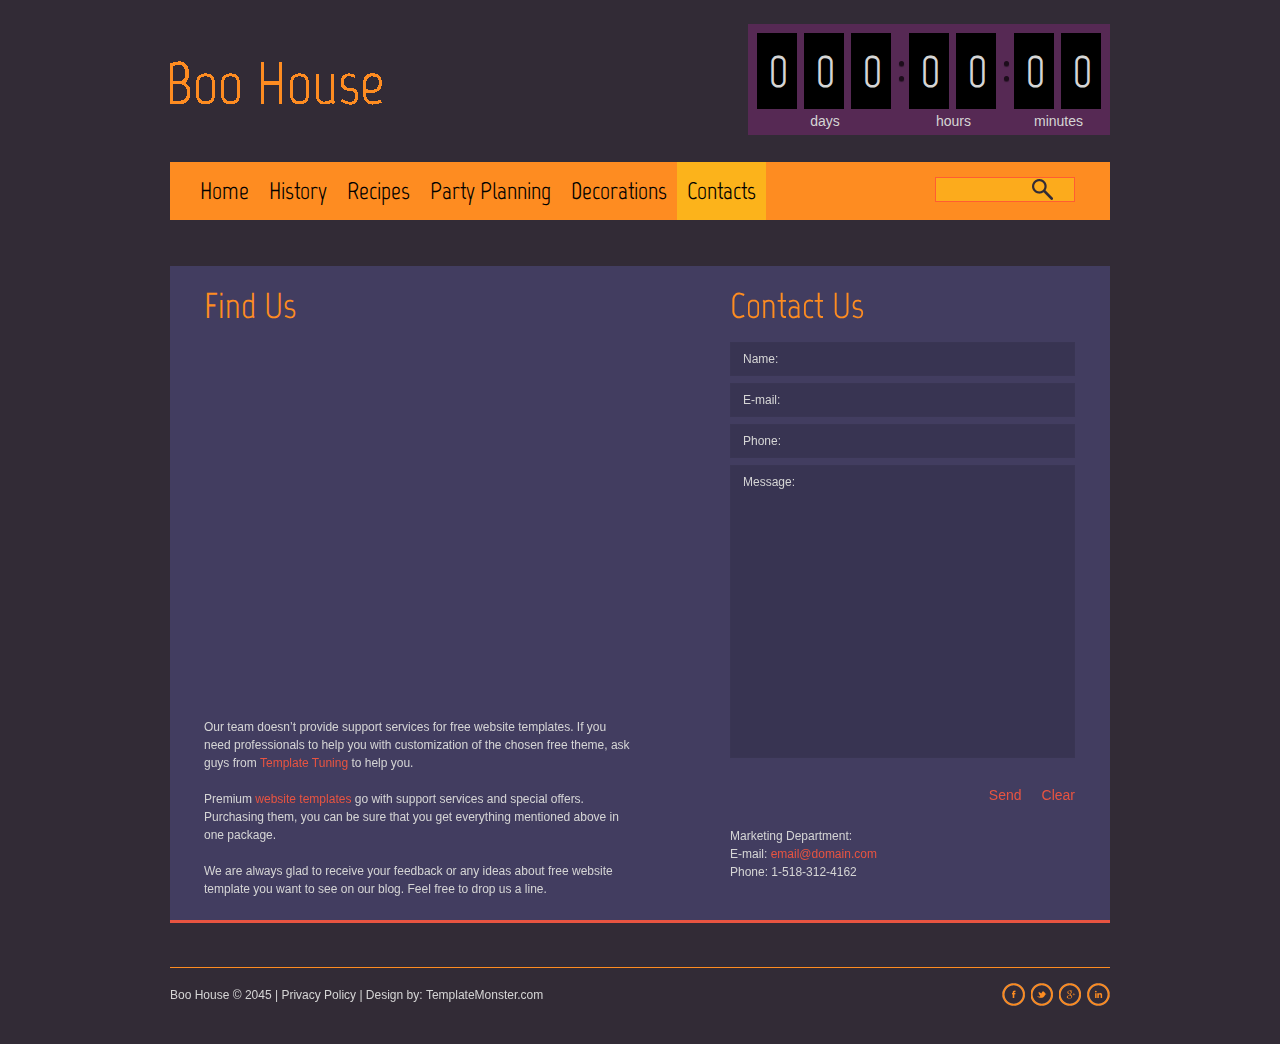
<file: contact.html>
<!DOCTYPE html>
<html lang="en">
<head>
<title>Boo House | Contact</title>
<meta charset="utf-8">
<link rel="icon" href="images/favicon.ico">
<link rel="shortcut icon" href="images/favicon.ico">
<link rel="stylesheet" href="css/style.css">
<link rel="stylesheet" href="css/form.css">
<link rel="stylesheet" href="css/jquery.countdown.css">
<script src="js/jquery.js"></script>
<script src="js/jquery-migrate-1.1.1.js"></script>
<script src="js/superfish.js"></script>
<script src="js/forms.js"></script>
<script src="js/jquery.equalheights.js"></script>
<script src="js/jquery.easing.1.3.js"></script>
<script src="js/jquery.countdown.js"></script>
<script src="js/script.js"></script>
<!--[if lt IE 9]>
<script src="js/html5shiv.js"></script>
<link rel="stylesheet" media="screen" href="css/ie.css">
<![endif]-->
</head>
<body>
<header>
  <div class="container_12">
    <div class="grid_12">
      <h1><a href="index.html"><img src="images/logo.png" alt=""></a></h1>
      <div id="countdown"></div>
      <div class="clear"></div>
      <div class="menu_block">
        <nav>
          <ul class="sf-menu">
            <li><a href="index.html">Home</a></li>
            <li><a href="history.html">History</a></li>
            <li><a href="recipes.html">Recipes</a></li>
            <li><a href="party-planning.html">Party Planning</a></li>
            <li><a href="decorations.html">Decorations</a></li>
            <li class="current"><a href="contact.html">Contacts</a></li>
          </ul>
        </nav>
        <form id="search" action="#" method="GET">
          <input type="text" name="s">
          <a onClick="document.getElementById('search').submit()"></a>
          <div class="clear"></div>
        </form>
        <div class="clear"></div>
      </div>
      <div class="clear"></div>
    </div>
  </div>
</header>
<div class="content">
  <div class="container_12">
    <div class="grid_12 cont1">
      <div class="box bx2 pb1">
        <div class="grid_6 alpha">
          <div class="pl1">
            <h3>Find Us</h3>
            <div class="map">
              <figure class="">
                <iframe src="http://maps.google.com/maps?f=q&amp;source=s_q&amp;hl=en&amp;geocode=&amp;q=Brooklyn,+New+York,+NY,+United+States&amp;aq=0&amp;sll=37.0625,-95.677068&amp;sspn=61.282355,146.513672&amp;ie=UTF8&amp;hq=&amp;hnear=Brooklyn,+Kings,+New+York&amp;ll=40.649974,-73.950005&amp;spn=0.01628,0.025663&amp;z=14&amp;iwloc=A&amp;output=embed"></iframe>
              </figure>
              <p>Our team doesn’t provide support services for free website templates. If you need professionals to help you with customization of the chosen free theme, ask guys from <a href="#" class="col1">Template Tuning</a> to help you.</p>
              <p>Premium <a href="#" class="col1">website templates</a> go with support services and special offers. Purchasing them, you can be sure that you get everything mentioned above in one package.</p>
              We are always glad to receive your feedback or any ideas about free website template you want to see on our blog. Feel free to drop us a line. </div>
          </div>
        </div>
        <div class="grid_5 prefix_1 omega">
          <h3>Contact Us</h3>
          <form id="form" action="#">
            <div class="success_wrapper">
              <div class="success">Contact form submitted!<br>
                <strong>We will be in touch soon.</strong> </div>
            </div>
            <fieldset>
              <label class="name">
                <input type="text" value="Name:">
                <br class="clear">
                <span class="error error-empty">*This is not a valid name.</span><span class="empty error-empty">*This field is required.</span> </label>
              <label class="email">
                <input type="text" value="E-mail:">
                <br class="clear">
                <span class="error error-empty">*This is not a valid email address.</span><span class="empty error-empty">*This field is required.</span> </label>
              <label class="phone">
                <input type="tel" value="Phone:">
                <br class="clear">
                <span class="error error-empty">*This is not a valid phone number.</span><span class="empty error-empty">*This field is required.</span> </label>
              <label class="message">
                <textarea>Message:</textarea>
                <br class="clear">
                <span class="error">*The message is too short.</span> <span class="empty">*This field is required.</span> </label>
              <div class="clear"></div>
              <div class="btns"><a data-type="submit" class="col1">send</a><a data-type="reset" class="col1">clear</a>
                <div class="clear"></div>
              </div>
            </fieldset>
          </form>
          Marketing Department: <br>
          E-mail: <a href="#" class="col1">email@domain.com</a> <br>
          Phone: 1-518-312-4162 </div>
        <div class="clear"></div>
      </div>
    </div>
  </div>
</div>
<footer>
  <div class="container_12">
    <div class="grid_12">
      <div class="socials"> <a href="#"></a> <a href="#"></a> <a href="#"></a> <a href="#"></a> </div>
      <div class="copy">Boo House &copy; 2045 | <a href="#">Privacy Policy</a> | Design by: <a href="http://www.templatemonster.com/">TemplateMonster.com</a></div>
    </div>
  </div>
</footer>
</body>
</html>
</file>
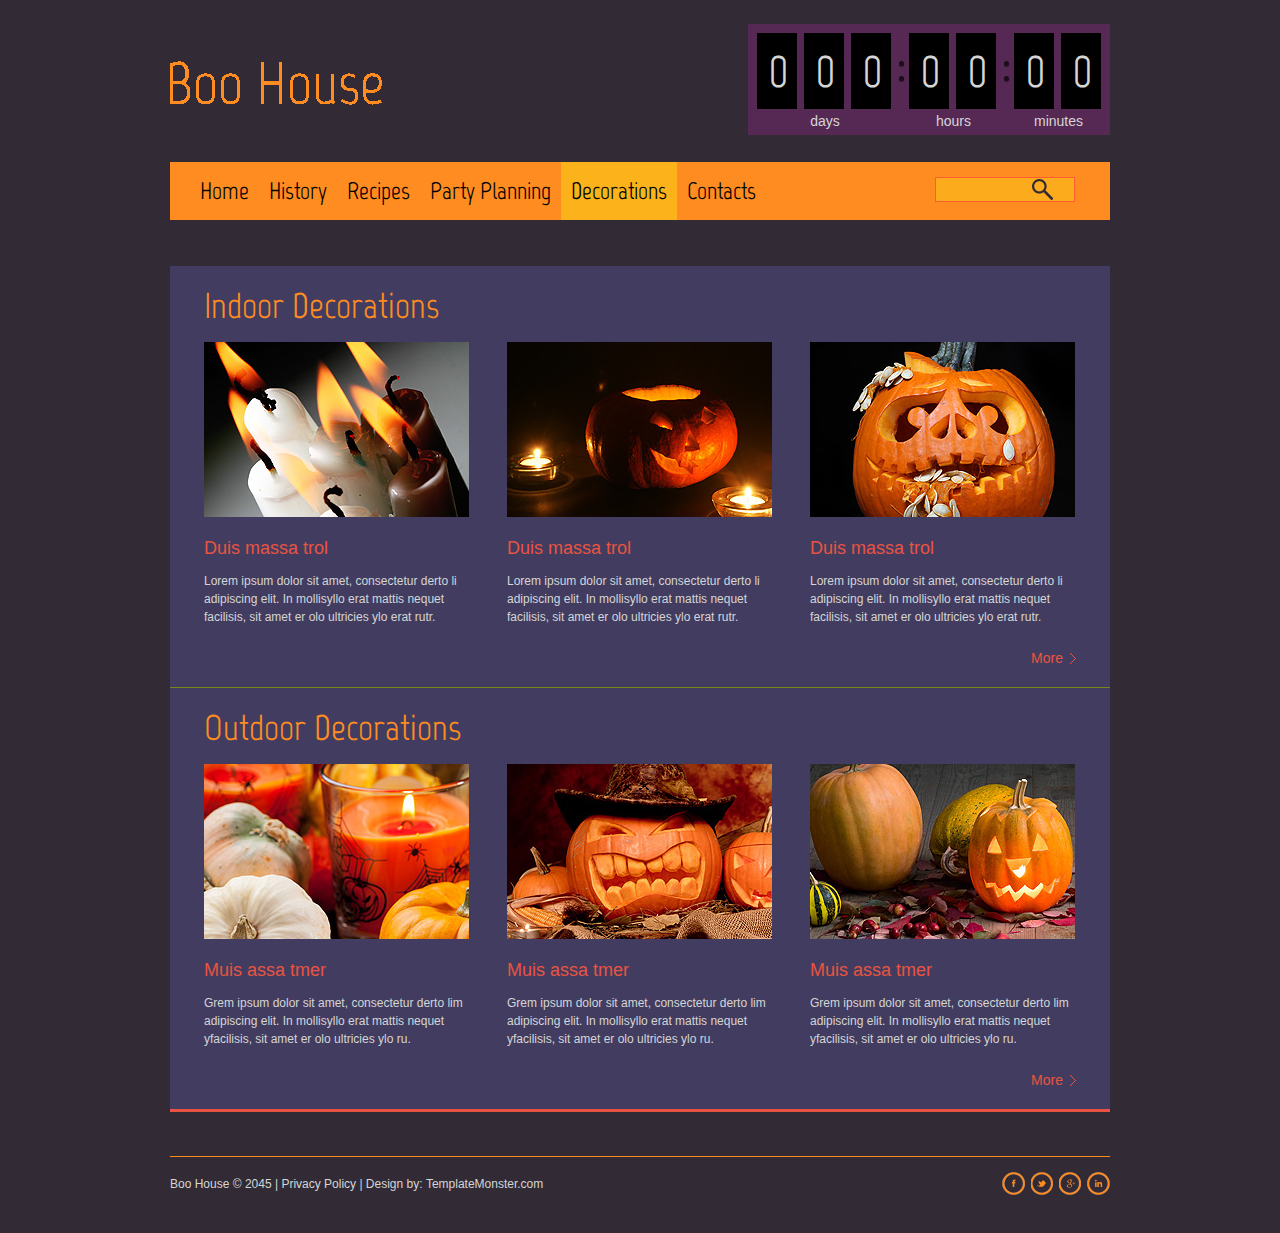
<file: decorations.html>
<!DOCTYPE html>
<html lang="en">
<head>
<title>Boo House | Decorations</title>
<meta charset="utf-8">
<link rel="icon" href="images/favicon.ico">
<link rel="shortcut icon" href="images/favicon.ico">
<link rel="stylesheet" href="css/style.css">
<link rel="stylesheet" href="css/jquery.countdown.css">
<script src="js/jquery.js"></script>
<script src="js/jquery-migrate-1.1.1.js"></script>
<script src="js/superfish.js"></script>
<script src="js/jquery.equalheights.js"></script>
<script src="js/jquery.easing.1.3.js"></script>
<script src="js/jquery.countdown.js"></script>
<script src="js/script.js"></script>
<!--[if lt IE 9]>
<script src="js/html5shiv.js"></script>
<link rel="stylesheet" media="screen" href="css/ie.css">
<![endif]-->
</head>
<body>
<header>
  <div class="container_12">
    <div class="grid_12">
      <h1><a href="index.html"><img src="images/logo.png" alt=""></a></h1>
      <div id="countdown"></div>
      <div class="clear"></div>
      <div class="menu_block">
        <nav>
          <ul class="sf-menu">
            <li><a href="index.html">Home</a></li>
            <li><a href="history.html">History</a></li>
            <li><a href="recipes.html">Recipes</a></li>
            <li><a href="party-planning.html">Party Planning</a></li>
            <li class="current"><a href="decorations.html">Decorations</a></li>
            <li><a href="contact.html">Contacts</a></li>
          </ul>
        </nav>
        <form id="search" action="#" method="GET">
          <input type="text" name="s">
          <a onClick="document.getElementById('search').submit()"></a>
          <div class="clear"></div>
        </form>
        <div class="clear"></div>
      </div>
      <div class="clear"></div>
    </div>
  </div>
</header>
<div class="content">
  <div class="container_12">
    <div class="grid_12">
      <div class="box pb0 green">
        <h3>Indoor Decorations</h3>
        <div class="block2"> <img src="images/page5_img1.jpg" alt="" class="img_inner i1">
          <div class="text1"><a href="#">Duis massa trol</a></div>
          Lorem ipsum dolor sit amet, consectetur derto li adipiscing elit. In mollisyllo erat mattis nequet facilisis, sit amet er olo ultricies ylo erat rutr. </div>
        <div class="block2"> <img src="images/page5_img2.jpg" alt="" class="img_inner i1 ">
          <div class="text1"><a href="#">Duis massa trol</a></div>
          Lorem ipsum dolor sit amet, consectetur derto li adipiscing elit. In mollisyllo erat mattis nequet facilisis, sit amet er olo ultricies ylo erat rutr. </div>
        <div class="block2"> <img src="images/page5_img3.jpg" alt="" class="img_inner i1">
          <div class="text1"><a href="#">Duis massa trol</a></div>
          Lorem ipsum dolor sit amet, consectetur derto li adipiscing elit. In mollisyllo erat mattis nequet facilisis, sit amet er olo ultricies ylo erat rutr. </div>
        <div class="clear"></div>
        <div class="clear"></div>
        <div class="alright"><a href="#" class="btn">More</a></div>
      </div>
      <div class="box bx2">
        <h3>Outdoor Decorations</h3>
        <div class="block2"> <img src="images/page5_img4.jpg" alt="" class="img_inner i1">
          <div class="text1"><a href="#">Muis assa tmer</a></div>
          Grem ipsum dolor sit amet, consectetur derto lim adipiscing elit. In mollisyllo erat mattis nequet yfacilisis, sit amet er olo ultricies ylo  ru. </div>
        <div class="block2"> <img src="images/page5_img5.jpg" alt="" class="img_inner i1 ">
          <div class="text1"><a href="#">Muis assa tmer</a></div>
          Grem ipsum dolor sit amet, consectetur derto lim adipiscing elit. In mollisyllo erat mattis nequet yfacilisis, sit amet er olo ultricies ylo  ru. </div>
        <div class="block2"> <img src="images/page5_img6.jpg" alt="" class="img_inner i1">
          <div class="text1"><a href="#">Muis assa tmer</a></div>
          Grem ipsum dolor sit amet, consectetur derto lim adipiscing elit. In mollisyllo erat mattis nequet yfacilisis, sit amet er olo ultricies ylo  ru. </div>
        <div class="clear"></div>
        <div class="clear"></div>
        <div class="alright"><a href="#" class="btn">More</a></div>
      </div>
    </div>
  </div>
</div>
<footer>
  <div class="container_12">
    <div class="grid_12">
      <div class="socials"> <a href="#"></a> <a href="#"></a> <a href="#"></a> <a href="#"></a> </div>
      <div class="copy">Boo House &copy; 2045 | <a href="#">Privacy Policy</a> | Design by: <a href="http://www.templatemonster.com/">TemplateMonster.com</a></div>
    </div>
  </div>
</footer>
</body>
</html>
</file>
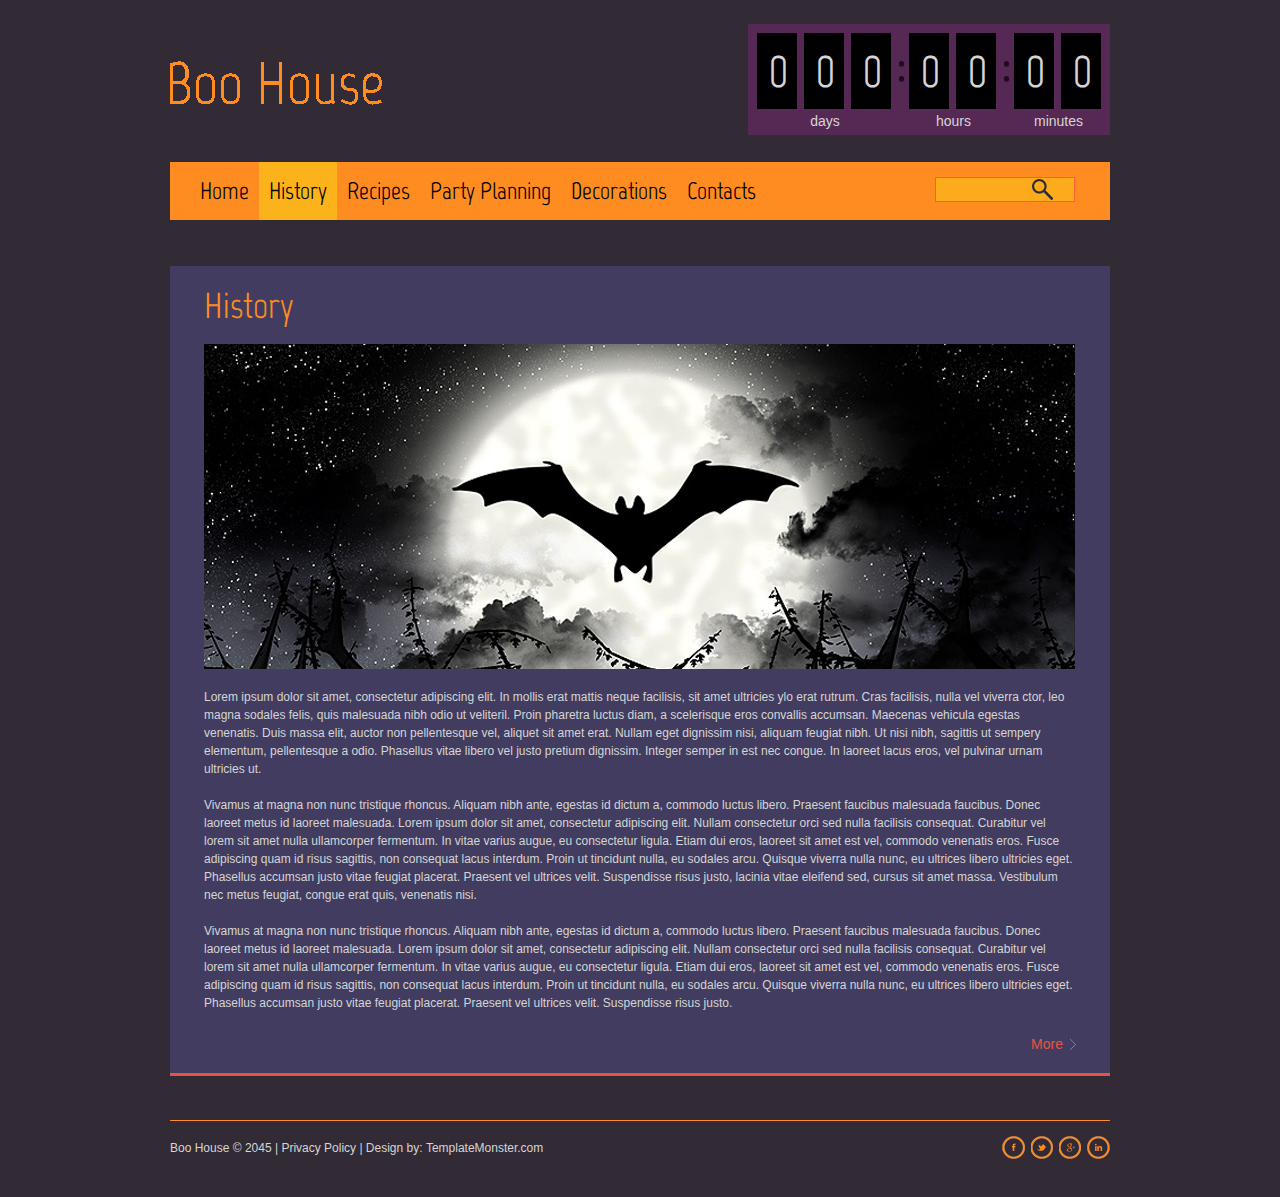
<file: history.html>
<!DOCTYPE html>
<html lang="en">
<head>
<title>Boo House | History</title>
<meta charset="utf-8">
<link rel="icon" href="images/favicon.ico">
<link rel="shortcut icon" href="images/favicon.ico">
<link rel="stylesheet" href="css/style.css">
<link rel="stylesheet" href="css/jquery.countdown.css">
<script src="js/jquery.js"></script>
<script src="js/jquery-migrate-1.1.1.js"></script>
<script src="js/superfish.js"></script>
<script src="js/jquery.equalheights.js"></script>
<script src="js/jquery.easing.1.3.js"></script>
<script src="js/jquery.countdown.js"></script>
<script src="js/script.js"></script>
<!--[if lt IE 9]>
<script src="js/html5shiv.js"></script>
<link rel="stylesheet" media="screen" href="css/ie.css">
<![endif]-->
</head>
<body>
<header>
  <div class="container_12">
    <div class="grid_12">
      <h1><a href="index.html"><img src="images/logo.png" alt=""></a></h1>
      <div id="countdown"></div>
      <div class="clear"></div>
      <div class="menu_block">
        <nav>
          <ul class="sf-menu">
            <li><a href="index.html">Home</a></li>
            <li class="current"><a href="history.html">History</a></li>
            <li><a href="recipes.html">Recipes</a></li>
            <li><a href="party-planning.html">Party Planning</a></li>
            <li><a href="decorations.html">Decorations</a></li>
            <li><a href="contact.html">Contacts</a></li>
          </ul>
        </nav>
        <form id="search" action="#" method="GET">
          <input type="text" name="s">
          <a onClick="document.getElementById('search').submit()"></a>
          <div class="clear"></div>
        </form>
        <div class="clear"></div>
      </div>
      <div class="clear"></div>
    </div>
  </div>
</header>
<div class="content">
  <div class="container_12">
    <div class="grid_12">
      <div class="box bx2">
        <h3>History</h3>
        <img src="images/page2_img1.jpg" alt="" class="img_inner">
        <p>Lorem ipsum dolor sit amet, consectetur adipiscing elit. In mollis erat mattis neque facilisis, sit amet ultricies ylo erat rutrum. Cras facilisis, nulla vel viverra ctor, leo magna sodales felis, quis malesuada nibh odio ut veliteril. Proin pharetra luctus diam, a scelerisque eros convallis accumsan. Maecenas vehicula egestas venenatis. Duis massa elit, auctor non pellentesque vel, aliquet sit amet erat. Nullam eget dignissim nisi, aliquam feugiat nibh. Ut nisi nibh, sagittis ut sempery elementum, pellentesque a odio. Phasellus vitae libero vel justo pretium dignissim. Integer semper in est nec congue. In laoreet lacus eros, vel pulvinar urnam ultricies ut.</p>
        <p>Vivamus at magna non nunc tristique rhoncus. Aliquam nibh ante, egestas id dictum a, commodo luctus libero. Praesent faucibus malesuada faucibus. Donec laoreet metus id laoreet malesuada. Lorem ipsum dolor sit amet, consectetur adipiscing elit. Nullam consectetur orci sed nulla facilisis consequat. Curabitur vel lorem sit amet nulla ullamcorper fermentum. In vitae varius augue, eu consectetur ligula. Etiam dui eros, laoreet sit amet est vel, commodo venenatis eros. Fusce adipiscing quam id risus sagittis, non consequat lacus interdum. Proin ut tincidunt nulla, eu sodales arcu. Quisque viverra nulla nunc, eu ultrices libero ultricies eget. Phasellus accumsan justo vitae feugiat placerat. Praesent vel ultrices velit. Suspendisse risus justo, lacinia vitae eleifend sed, cursus sit amet massa. Vestibulum nec metus feugiat, congue erat quis, venenatis nisi.</p>
        Vivamus at magna non nunc tristique rhoncus. Aliquam nibh ante, egestas id dictum a, commodo luctus libero. Praesent faucibus malesuada faucibus. Donec laoreet metus id laoreet malesuada. Lorem ipsum dolor sit amet, consectetur adipiscing elit. Nullam consectetur orci sed nulla facilisis consequat. Curabitur vel lorem sit amet nulla ullamcorper fermentum. In vitae varius augue, eu consectetur ligula. Etiam dui eros, laoreet sit amet est vel, commodo venenatis eros. Fusce adipiscing quam id risus sagittis, non consequat lacus interdum. Proin ut tincidunt nulla, eu sodales arcu. Quisque viverra nulla nunc, eu ultrices libero ultricies eget. Phasellus accumsan justo vitae feugiat placerat. Praesent vel ultrices velit. Suspendisse risus justo.
        <div class="alright"><a href="#" class="btn">More</a></div>
      </div>
    </div>
  </div>
</div>
<footer>
  <div class="container_12">
    <div class="grid_12">
      <div class="socials"> <a href="#"></a> <a href="#"></a> <a href="#"></a> <a href="#"></a> </div>
      <div class="copy">Boo House &copy; 2045 | <a href="#">Privacy Policy</a> | Design by: <a href="http://www.templatemonster.com/">TemplateMonster.com</a></div>
    </div>
  </div>
</footer>
</body>
</html>
</file>
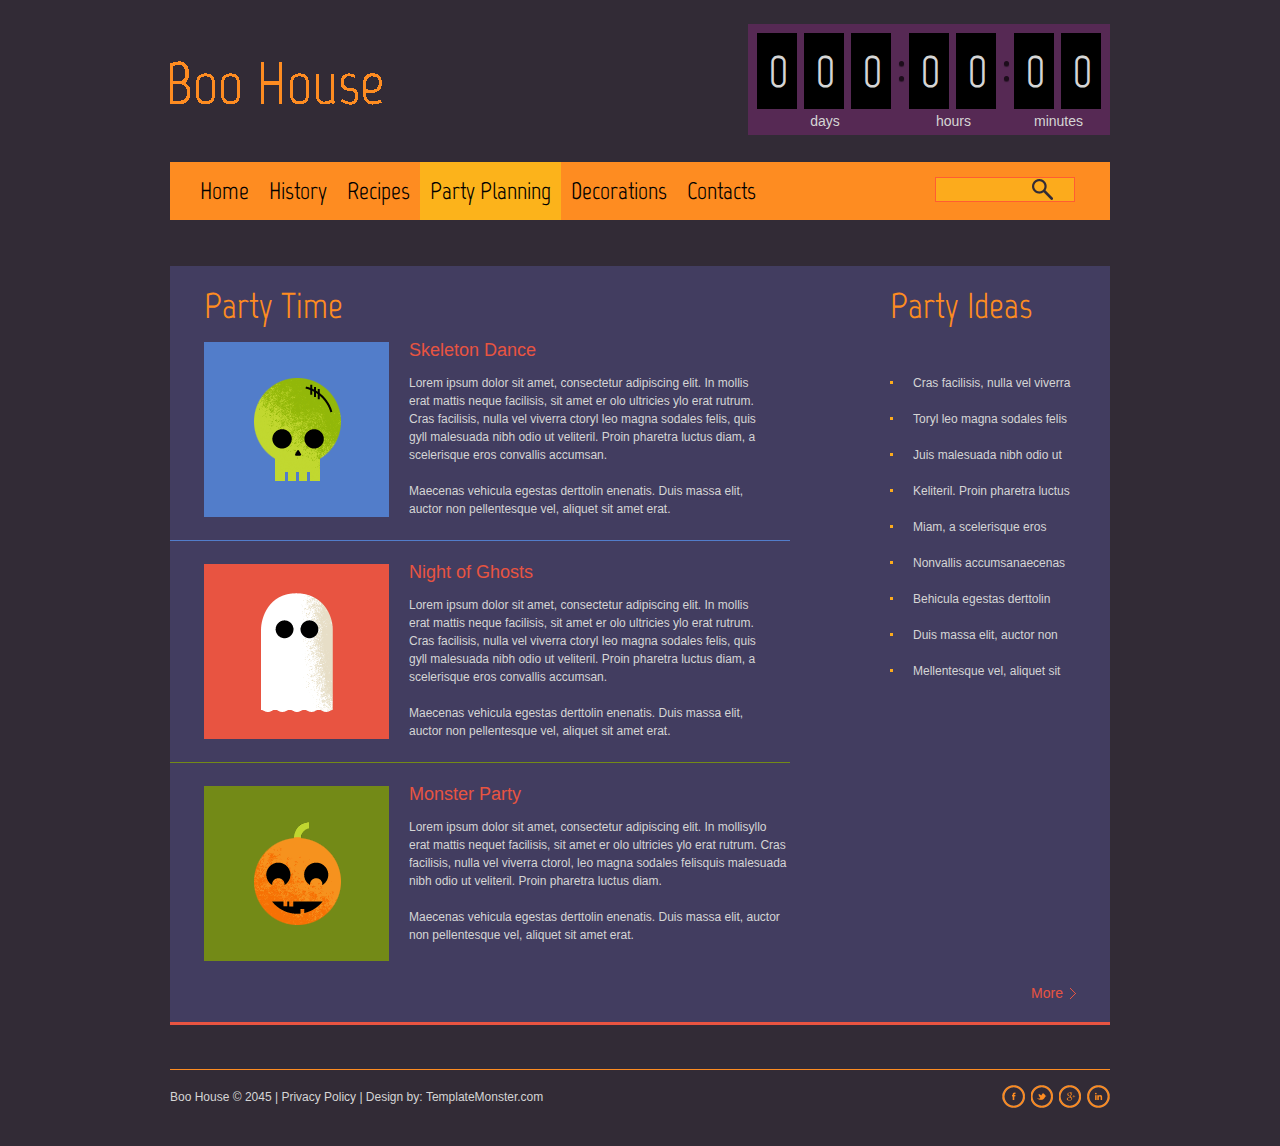
<file: party-planning.html>
<!DOCTYPE html>
<html lang="en">
<head>
<title>Boo House | Party Planning</title>
<meta charset="utf-8">
<link rel="icon" href="images/favicon.ico">
<link rel="shortcut icon" href="images/favicon.ico">
<link rel="stylesheet" href="css/style.css">
<link rel="stylesheet" href="css/jquery.countdown.css">
<script src="js/jquery.js"></script>
<script src="js/jquery-migrate-1.1.1.js"></script>
<script src="js/superfish.js"></script>
<script src="js/jquery.equalheights.js"></script>
<script src="js/jquery.easing.1.3.js"></script>
<script src="js/jquery.countdown.js"></script>
<script src="js/script.js"></script>
<!--[if lt IE 9]>
<script src="js/html5shiv.js"></script>
<link rel="stylesheet" media="screen" href="css/ie.css">
<![endif]-->
</head>
<body>
<header>
  <div class="container_12">
    <div class="grid_12">
      <h1><a href="index.html"><img src="images/logo.png" alt=""></a></h1>
      <div id="countdown"></div>
      <div class="clear"></div>
      <div class="menu_block">
        <nav>
          <ul class="sf-menu">
            <li><a href="index.html">Home</a></li>
            <li><a href="history.html">History</a></li>
            <li><a href="recipes.html">Recipes</a></li>
            <li class="current"><a href="party-planning.html">Party Planning</a></li>
            <li><a href="decorations.html">Decorations</a></li>
            <li><a href="contact.html">Contacts</a></li>
          </ul>
        </nav>
        <form id="search" action="#" method="GET">
          <input type="text" name="s">
          <a onClick="document.getElementById('search').submit()"></a>
          <div class="clear"></div>
        </form>
        <div class="clear"></div>
      </div>
      <div class="clear"></div>
    </div>
  </div>
</header>
<div class="content cont1">
  <div class="container_12">
    <div class="grid_12">
      <div class="box bx2">
        <div class="grid_8 alpha">
          <div class="box blue pb1">
            <h3 class="head1">Party Time</h3>
            <img src="images/creep1.png" alt="" class="img_inner fleft">
            <div class="extra_wrapper">
              <div class="text1"><a href="#">Skeleton Dance</a></div>
              <p>Lorem ipsum dolor sit amet, consectetur adipiscing elit. In mollis erat mattis neque facilisis, sit amet er olo ultricies ylo erat rutrum. Cras facilisis, nulla vel viverra ctoryl leo magna sodales felis, quis gyll malesuada nibh odio ut veliteril. Proin pharetra luctus diam, a scelerisque eros convallis accumsan. </p>
              Maecenas vehicula egestas derttolin enenatis. Duis massa elit, auctor non pellentesque vel, aliquet sit amet erat. </div>
            <div class="clear"></div>
          </div>
          <div class="box pt1 green pb1"> <img src="images/creep2.png" alt="" class="img_inner fleft">
            <div class="extra_wrapper">
              <div class="text1"><a href="#">Night of Ghosts</a></div>
              <p>Lorem ipsum dolor sit amet, consectetur adipiscing elit. In mollis erat mattis neque facilisis, sit amet er olo ultricies ylo erat rutrum. Cras facilisis, nulla vel viverra ctoryl leo magna sodales felis, quis gyll malesuada nibh odio ut veliteril. Proin pharetra luctus diam, a scelerisque eros convallis accumsan. </p>
              Maecenas vehicula egestas derttolin enenatis. Duis massa elit, auctor non pellentesque vel, aliquet sit amet erat. </div>
            <div class="clear"></div>
          </div>
          <div class="pt1 pl1"><img src="images/creep3.png" alt="" class="img_inner fleft">
            <div class="extra_wrapper">
              <div class="text1"><a href="#">Monster Party</a></div>
              <p>Lorem ipsum dolor sit amet, consectetur adipiscing elit. In mollisyllo erat mattis nequet facilisis, sit amet er olo ultricies ylo erat rutrum. Cras facilisis, nulla vel viverra ctorol, leo magna sodales felisquis malesuada nibh odio ut veliteril. Proin pharetra luctus diam. </p>
              Maecenas vehicula egestas derttolin enenatis. Duis massa elit, auctor non pellentesque vel, aliquet sit amet erat. </div>
            <div class="clear"></div>
          </div>
        </div>
        <div class="grid_3 prefix_1 omega">
          <h3 class="head">Party Ideas</h3>
          <ul class="list">
            <li><a href="#">Cras facilisis, nulla vel viverra </a></li>
            <li><a href="#">Toryl leo magna sodales felis</a></li>
            <li><a href="#">Juis malesuada nibh odio ut </a></li>
            <li><a href="#">Keliteril. Proin pharetra luctus </a></li>
            <li><a href="#">Miam, a scelerisque eros </a></li>
            <li><a href="#">Nonvallis accumsanaecenas </a></li>
            <li><a href="#">Behicula egestas derttolin </a></li>
            <li><a href="#">Duis massa elit, auctor non </a></li>
            <li><a href="#">Mellentesque vel, aliquet sit </a></li>
          </ul>
        </div>
        <div class="clear"></div>
        <div class="alright"><a href="#" class="btn">More</a></div>
      </div>
    </div>
  </div>
</div>
<footer>
  <div class="container_12">
    <div class="grid_12">
      <div class="socials"> <a href="#"></a> <a href="#"></a> <a href="#"></a> <a href="#"></a> </div>
      <div class="copy">Boo House &copy; 2045 | <a href="#">Privacy Policy</a> | Design by: <a href="http://www.templatemonster.com/">TemplateMonster.com</a></div>
    </div>
  </div>
</footer>
</body>
</html>
</file>
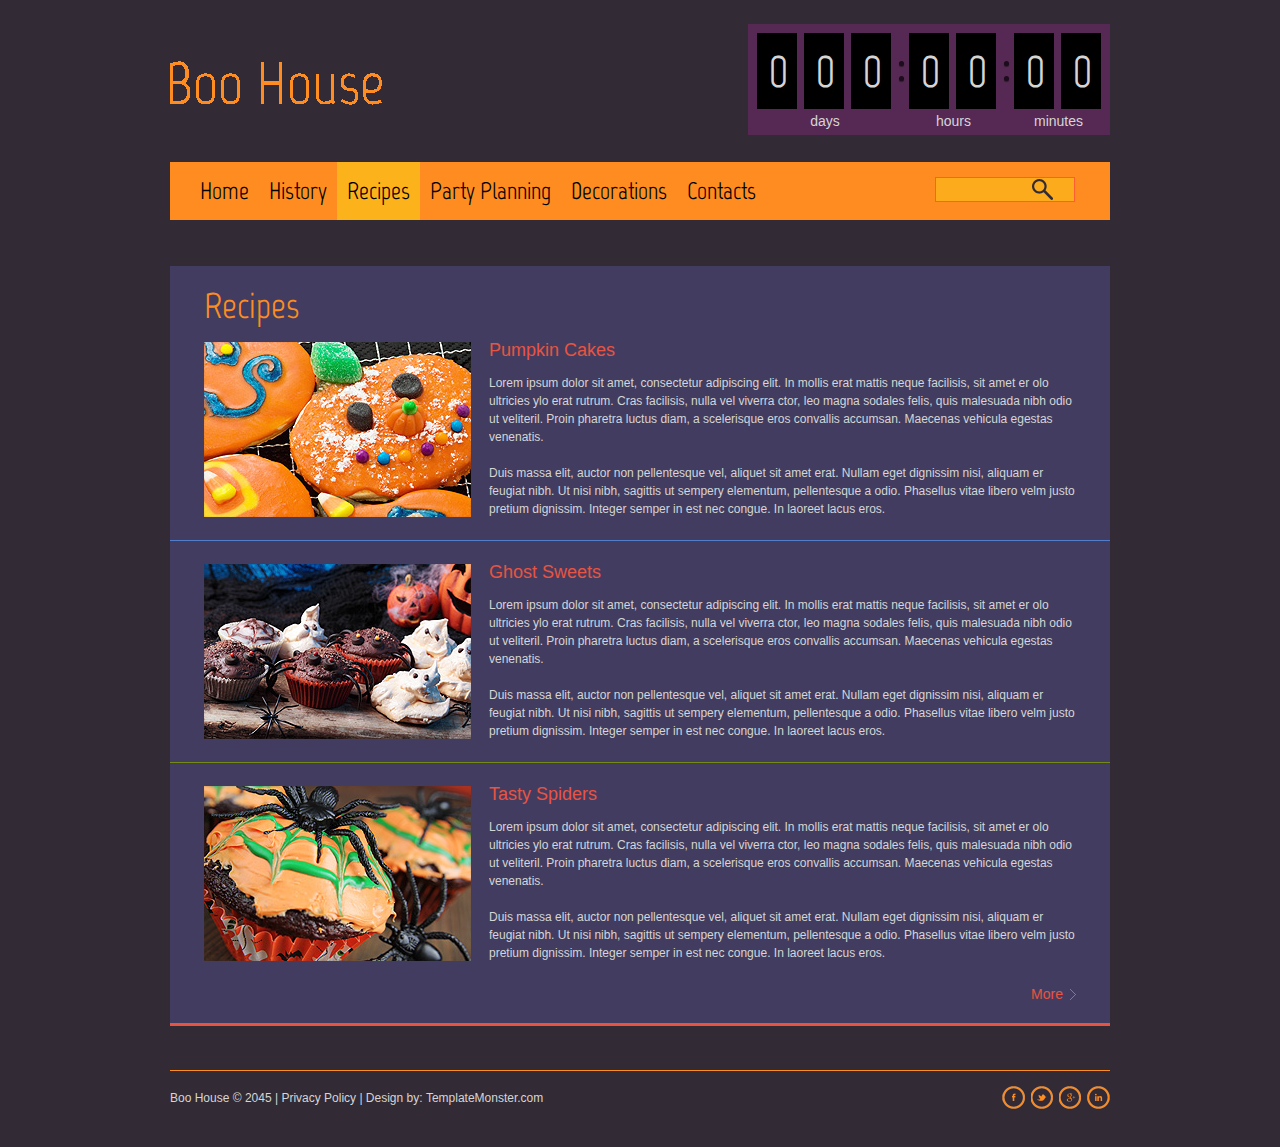
<file: recipes.html>
<!DOCTYPE html>
<html lang="en">
<head>
<title>Boo House | Recipes</title>
<meta charset="utf-8">
<link rel="icon" href="images/favicon.ico">
<link rel="shortcut icon" href="images/favicon.ico">
<link rel="stylesheet" href="css/style.css">
<link rel="stylesheet" href="css/jquery.countdown.css">
<script src="js/jquery.js"></script>
<script src="js/jquery-migrate-1.1.1.js"></script>
<script src="js/superfish.js"></script>
<script src="js/jquery.equalheights.js"></script>
<script src="js/jquery.easing.1.3.js"></script>
<script src="js/jquery.countdown.js"></script>
<script src="js/script.js"></script>
<!--[if lt IE 9]>
<script src="js/html5shiv.js"></script>
<link rel="stylesheet" media="screen" href="css/ie.css">
<![endif]-->
</head>
<body>
<header>
  <div class="container_12">
    <div class="grid_12">
      <h1><a href="index.html"><img src="images/logo.png" alt=""></a></h1>
      <div id="countdown"></div>
      <div class="clear"></div>
      <div class="menu_block">
        <nav>
          <ul class="sf-menu">
            <li><a href="index.html">Home</a></li>
            <li><a href="history.html">History</a></li>
            <li class="current"><a href="recipes.html">Recipes</a></li>
            <li><a href="party-planning.html">Party Planning</a></li>
            <li><a href="decorations.html">Decorations</a></li>
            <li><a href="contact.html">Contacts</a></li>
          </ul>
        </nav>
        <form id="search" action="#" method="GET">
          <input type="text" name="s">
          <a onClick="document.getElementById('search').submit()"></a>
          <div class="clear"></div>
        </form>
        <div class="clear"></div>
      </div>
      <div class="clear"></div>
    </div>
  </div>
</header>
<div class="content">
  <div class="container_12">
    <div class="grid_12">
      <div class="box blue pb1">
        <h3 class="head1">Recipes</h3>
        <img src="images/page3_img1.jpg" alt="" class="img_inner fleft">
        <div class="extra_wrapper">
          <div class="text1"><a href="#">Pumpkin Cakes</a></div>
          <p>Lorem ipsum dolor sit amet, consectetur adipiscing elit. In mollis erat mattis neque facilisis, sit amet er olo ultricies ylo erat rutrum. Cras facilisis, nulla vel viverra ctor, leo magna sodales felis, quis malesuada nibh odio ut veliteril. Proin pharetra luctus diam, a scelerisque eros convallis accumsan. Maecenas vehicula egestas venenatis. </p>
          Duis massa elit, auctor non pellentesque vel, aliquet sit amet erat. Nullam eget dignissim nisi, aliquam er feugiat nibh. Ut nisi nibh, sagittis ut sempery elementum, pellentesque a odio. Phasellus vitae libero velm justo pretium dignissim. Integer semper in est nec congue. In laoreet lacus eros. </div>
        <div class="clear"></div>
      </div>
      <div class="box pt1 green pb1"> <img src="images/page3_img2.jpg" alt="" class="img_inner fleft">
        <div class="extra_wrapper">
          <div class="text1"><a href="#">Ghost Sweets</a></div>
          <p>Lorem ipsum dolor sit amet, consectetur adipiscing elit. In mollis erat mattis neque facilisis, sit amet er olo ultricies ylo erat rutrum. Cras facilisis, nulla vel viverra ctor, leo magna sodales felis, quis malesuada nibh odio ut veliteril. Proin pharetra luctus diam, a scelerisque eros convallis accumsan. Maecenas vehicula egestas venenatis. </p>
          Duis massa elit, auctor non pellentesque vel, aliquet sit amet erat. Nullam eget dignissim nisi, aliquam er feugiat nibh. Ut nisi nibh, sagittis ut sempery elementum, pellentesque a odio. Phasellus vitae libero velm justo pretium dignissim. Integer semper in est nec congue. In laoreet lacus eros. </div>
        <div class="clear"></div>
      </div>
      <div class="box bx2 pt1"> <img src="images/page3_img3.jpg" alt="" class="img_inner fleft">
        <div class="extra_wrapper">
          <div class="text1"><a href="#">Tasty Spiders</a></div>
          <p>Lorem ipsum dolor sit amet, consectetur adipiscing elit. In mollis erat mattis neque facilisis, sit amet er olo ultricies ylo erat rutrum. Cras facilisis, nulla vel viverra ctor, leo magna sodales felis, quis malesuada nibh odio ut veliteril. Proin pharetra luctus diam, a scelerisque eros convallis accumsan. Maecenas vehicula egestas venenatis. </p>
          Duis massa elit, auctor non pellentesque vel, aliquet sit amet erat. Nullam eget dignissim nisi, aliquam er feugiat nibh. Ut nisi nibh, sagittis ut sempery elementum, pellentesque a odio. Phasellus vitae libero velm justo pretium dignissim. Integer semper in est nec congue. In laoreet lacus eros. </div>
        <div class="clear"></div>
        <div class="alright"><a href="#" class="btn">More</a></div>
      </div>
    </div>
  </div>
</div>
<footer>
  <div class="container_12">
    <div class="grid_12">
      <div class="socials"> <a href="#"></a> <a href="#"></a> <a href="#"></a> <a href="#"></a> </div>
      <div class="copy">Boo House &copy; 2045 | <a href="#">Privacy Policy</a> | Design by: <a href="http://www.templatemonster.com/">TemplateMonster.com</a></div>
    </div>
  </div>
</footer>
</body>
</html>
</file>
<file: css/form.css>
/****Form****/

#form {
margin-top: -2px;
padding-right: 35px;
margin-bottom: 23px;
}

#form input {
	 border: 1px solid #393553;
	 	 padding: 8px 12px 8px;
	background-color: #383452;

	width: 100%;
	height: 34px;
	float:left;
	font: 12px/18px  Arial, Helvetica, sans-serif;
	color:#d5d5d5;
	box-sizing: border-box;
	-moz-box-sizing: border-box; /*Firefox 1-3*/
	-webkit-box-sizing: border-box; /* Safari */
}

#form textarea {
	height: 293px;
	overflow: auto;
	background-color: #383452;
	 border: 1px solid #393553;
	 	 padding: 7px 12px 8px;
	width: 100%;
	position: relative;
	resize:none;
	box-sizing: border-box;
	-moz-box-sizing: border-box; /*Firefox 1-3*/
	-webkit-box-sizing: border-box; /* Safari */
	float:left;
	font: 12px/18px  Arial, Helvetica, sans-serif;
	color:#d5d5d5;
	margin: 0;
	
}
#form label {
	position:relative;
	display: block;
	min-height: 41px;
	width: 100%;
	float: left;
}





#form .error, #form .empty {
	color: #FF0000;
	display: none;
	font-size: 10px;
	line-height:14px;
	width:auto;
	position: absolute;
	z-index: 999;
	right: 5px;
	top: 10px;
	float:left;
}

#form .error-empty {
	display:none;
	float:left;
}

.btns {
	position:relative;
	padding-top: 28px;
	text-align: right;

}


.btns a {
	cursor: pointer;
	text-transform: capitalize;
	padding-right: 0;
	background: none;
	display: inline-block;
	font-size: 14px;
}

.btns a+a {
	margin-left: 20px;
}

#form .message {
	width: 100%;
}

#form .btns span {
	display: inline-block;
	width: 13px;
}


.message br {
	height: 0;
	line-height: 0;
}

#form .success {
	display: none;
	position: absolute;
	width: 100%;
	background-color: #383452;
border: 1px solid #393553;
		text-align: center;
	padding: 20px 10px;
	z-index: 999;
	box-sizing: border-box;
	-moz-box-sizing: border-box; /*Firefox 1-3*/
	-webkit-box-sizing: border-box; /* Safari */
}



.success_wrapper {
	position: relative;	
}
</file>
<file: css/ie.css>
#countdown {
	display: none;
}

h1 {
	margin-bottom: 57px;
}

{ behavior:url(js/PIE.htc); position:relative;}

.socials a:hover, #search a:hover{
	filter:progid:DXImageTransform.Microsoft.Alpha(opacity=50);

}
</file>
<file: css/style.css>
/**/
@import url(http://fonts.googleapis.com/css?family=Marvel);
/*       'Marvel', sans-serif     */

@import "../css/reset.css";
@import "../css/grid.css";
@import "../css/superfish.css";

input {
	outline:  none !important;
	border-radius: 0 !important;	 
}


html {
	width: 100%;
}

 a[href^="tel:"] {
color: inherit;
text-decoration:none;
}

* {
	-webkit-text-size-adjust: none;
}


body {
	font: 12px/18px  Arial, Helvetica, sans-serif;
	color:#d5d5d5;
	background-color: #322b36;
	position:relative;
	min-width:960px;


}


.ic {
	border:0;
	float:right;
	background:#fff;
	color:#f00;
	width:50%;
	line-height:10px;
	font-size:10px;
	margin:-220% 0 0 0;
	overflow:hidden;
	padding:0
}


h1, h2, h3, h4, h5, h6 {
	font-weight: normal;
	font-family: 'Marvel', sans-serif ;
	color: #fe8c21;
}

h3 {
	font-size: 36px;
	line-height: 36px;
	padding-top: 22px;
	margin-bottom: 20px;
	
}

h3.head1 {
	margin-bottom: 17px;
}

h4 {
	font-size: 24px;
	line-height: 28px;
	padding-left: 7px;
	padding-top: 22px;
	margin-bottom: 20px;
}


.page1 h3 {
	margin-bottom: 21px;
}

p {
	margin-bottom: 18px;
}

img {
	max-width: 100%;
}

address {
	font-style: normal;
}
ul {
	padding: 0;
	margin: 0;
	list-style: none;
}

ul.list {
	padding-top: 30px;
}

ul.list li {
	padding-left: 23px;
	position: relative;
}

ul.list li:after {
	display: block;
	position: absolute;
	left: 0;
	top: 7px;
	width: 3px;
	height: 3px;
	background-color: #fcab1c;
	content: '';
}

ul.list li+li {
	margin-top: 18px;
}

/*links*/

a {
	text-decoration: none;
	color: inherit;
	outline: none;
	transition: 0.5s ease;
	-o-transition: 0.5s ease;
	-webkit-transition: 0.5s ease;
}

a:hover {
	color: #fe8c21;
	
}

.alright {
	padding-top: 23px;
	padding-bottom: 3px;
}

a.btn {
	font-size: 14px;
	display: inline-block;
	line-height: 18px;
	color: #e85441;
	padding-right: 13px;
	background: url(../images/link_arrow.png) right 4px no-repeat;
}

a.btn:hover  {
	color: #fff;
}

/*preclass*/

.mb0 {
	margin-bottom: 0px !important;
}
.m0 {
	margin: 0 !important;
}

.mb1  {
	margin-bottom: 25px !important;
}

.ind1 {
	margin-top: 11px;
}

.pad0 {
	padding: 0 !important;
}


.pt0 {
	padding-top: 0;
}

.img_inner {
	max-width: 100%;
	 -moz-box-sizing: border-box;
 -webkit-box-sizing: border-box;
 -o-box-sizing: border-box;
 box-sizing: border-box;
	margin-bottom: 19px;
 position: relative;
}

.fleft {
	float: left;
	margin-right: 18px;
	margin-top: 1px;
	margin-bottom: 0px;
}

.fright {
	float: right !important;	
}

.upp {
	text-transform: uppercase;
}

.alright {
	text-align: right;
}
.center {
	text-align: center;
}
.wrapper, .extra_wrapper {
	overflow: hidden;
}
.clear {
	float: none !important;
	clear: both;
}


/*header*/

header {
	display: block;
	position: relative;
	z-index: 999;
	margin-bottom: 46px;
}

#countdown {
	float: right;
}

h1 {
	float: left;
	padding-top: 61px;
	z-index: 999;

}
h1 a {
	display: block;
	overflow: hidden;
	width: 212px;
	height: 44px;
	text-indent: -999px;
	transition: 0s ease;
	-o-transition: 0s ease;
	-webkit-transition: 0s ease;
}

h1 a img {
	display: block;	
}

#search {
	float: right;
	width: 140px;
	position: relative;
	overflow: hidden;
	margin-top: 15px;
}

#search input {
	background-color: #fcab1c;
	border: 1px solid #ff5d32;
	float: none;
	height: 25px;
	padding: 4px 50px 3px 10px;
	color: #000;
	font: 12px/18px  Arial, Helvetica, sans-serif;
	width: 100%;
	-moz-box-sizing: border-box;
 -webkit-box-sizing: border-box;
 -o-box-sizing: border-box;
 box-sizing: border-box;
}

#search a {
	background: url(../images/search_icon.png) 0 2px no-repeat;
	width: 43px;
	height: 25px;
	display: block;
	position: absolute;
	right: 0;
	top: 0;
	cursor: pointer;
}

#search a:hover {
	opacity: 0.5;
}

/*Content*/

.content {
	padding-bottom: 44px;
}

.page1 .content {
	padding-bottom: 47px;

}

.p1, .p2  {
	color: #fff;
}

.p1 a {
	color: #ff4a4a;
}

.p2 a {
	 color: #ee0f0f;
}

.p1 a:hover, .p2 a:hover {
	color: #fff;
}

.box {
	border-bottom: 1px solid #e85441;
	background-color: #423d60;
	padding: 0 34px 17px;
}

.page1 .box {
	padding-right: 44px;
}

.pl1 {
	padding-left: 34px;
}

.cont1 .fleft{
	margin-right: 20px;
	padding-bottom: 2px;
	padding-top: 1px;
}




.typo {
	width: 635px;

	margin-bottom: 20px;
	position: relative;
}

.ind {
	height: 25px;
}
.typo .anim {
	width: 635px;
	position: absolute;
	top: 0;
	display: none;
}

.typo:hover .anim {
	display: block;
	height: 100px;
}

.car_div {
	overflow: hidden;
	/*height: 148px;*/
	margin: 0 -10px 57px;
}


.carousel1 {
	cursor: default !important;
}

.carousel1  li {
	font-size: 14px;
	line-height: 18px;
	text-align: center;
	font-weight: bolder;
	float: left;
	margin: 0 10px;
}

.block1 img {
	background-color: #e85441;
	margin-bottom: 5px;
	padding-left: 17px;
	padding-right: 18px;
}

.block1 {
	border-bottom: 1px solid #e85441;
	text-align: center;
	font-weight: bolder;
	font-size: 14px;
	padding-bottom: 7px;
	background-color: #423d60;
}

.block1+.block1 {
	margin-top: 48px;
	padding-bottom: 6px;
}

.block1+.block1 img {
	margin-bottom: 6px;
}

.block1+.block1+.block1 {
	margin-top: 49px;
}

.blue {
	border-color: #527dca;
}

.blue.block1 img, .cont1  .blue img{
	background-color: #527dca;
}

.cont1 .box.bx2 {
	padding-left: 0;
	padding-right: 0;
}

.green {
	border-color: #738a17;
}

.green.block1 img, .cont1 img   {
	background-color: #738a17;
}

.cont1  .green img {
	background-color: #e85441;
}

.cont1 .alright {
	padding-right: 34px;
}

.carousel1  li img {
	margin-bottom: 22px;
}

a.prev, a.next {
	display: block;
	width: 33px;
	background: url(../images/prevnext.png) 0 0 no-repeat;
	height: 28px;
	float: right;
	margin-top: 37px;
	transition: 0s ease;
	-o-transition: 0s ease;
	-webkit-transition: 0s ease;
}
a.next {
	margin-left: 1px;
	background-position: right bottom;
}

a.prev:hover {
	background-position: 0 bottom;
}

a.next:hover {
	background-position: right 0;
}

.box.bx1 {
	padding-right: 32px;
	padding-bottom: 61px;
	position: relative;
}

.box.bx1 img {
	right: 23px;
	bottom: 10px;
	position: absolute;
}


.bx2 {
	border-bottom-width: 3px;
}

.text1 {
	color: #e85441;
	font-size: 18px;
	margin-bottom: 15px;
}

.pb1 {
	padding-bottom: 22px;
}

.pt1 {
	padding-top: 22px;
}

.block2 {
	width: 265px;
	float: left;

}

.block2 +.block2  {
	margin-left: 38px;
}

.img_inner.i1 {
	margin-top: -2px;
	margin-bottom: 22px;
}

a.col1 {
	color: #e85441;
}

a.col1:hover {
	color: #fff;
}

.text1 a:hover {
	color: #fff;
}
/****Map***/

.map {
	padding-top: 0px;
	margin-top: -2px;
}

.map .text1 {
	font-family: Arial, Helvetica, sans-serif;
	font-size: 16px;
	padding-bottom: 19px;

}
.map figure {

	width: 100%;
		 -moz-box-sizing: border-box;
 -webkit-box-sizing: border-box;
 -o-box-sizing: border-box;
 box-sizing: border-box;
 display: block;
margin-bottom: 29px;

}
.map figure iframe {
	width: 100%;
	height: 347px;
	max-width: 100%;
}


.map address {
	padding-top: 10px;
	overflow: hidden;
	line-height: 20px;
}


address dt {
	color: #000;
}


address dd span {
	min-width: 85px;
	display: inline-block;
	text-align: left;
}

.socials {
	overflow: hidden;
	float: right;
	padding-top: 16px;
}

.socials a {
	float: left;
	display: block;
	background: url(../images/socials.png) 0 0 no-repeat;
	width: 23px;
	height: 23px;
}

.socials a+a {
	margin-left: 6px;
	background-position: -29px 0;
}

.socials a+a+a {
	margin-left: 5px;
	background-position: -57px 0;
}

.socials a+a+a+a {
	background-position: right 0;
}

.socials a:hover {
	opacity: 0.5;
}

/************Footer***********/

footer {
	display: block;
	padding: 0px 0;
	font-size: 12px;
}



.copy {
	padding-top: 18px;
	padding-bottom: 40px;
	border-top: 1px solid #fe8c21;

}
</file>
